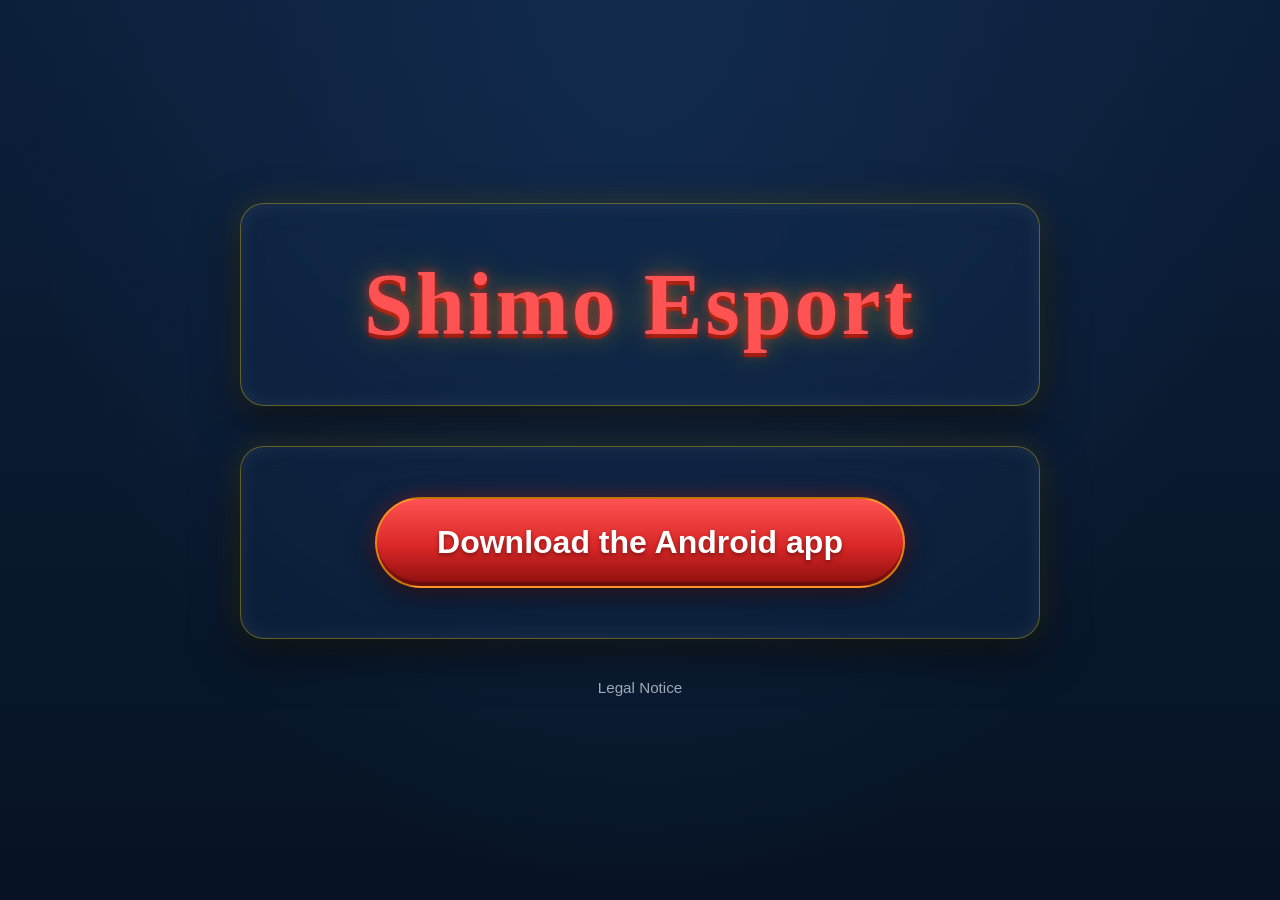
<file: index.html>
<!DOCTYPE html>
<html lang="en">
<head>
  <meta name="google-site-verification" content="6HDPon1TQrtdZHfcKfIZkmJjfaVbm33NnhMMMB9zKCY" />
  <link rel="stylesheet" href="style.css">

  <title>Shimo Esport</title>

  <meta name="description" content="Official site of Shimo Esport">
  <meta name="keywords" content="Shimo, App, download, celtmen, nerock, roidonut, vitaax, eu, na, shimocrew">
  <meta charset="UTF-8">
  <meta name="viewport" content="width=device-width, initial-scale=1.0, maximum-scale=1.0, user-scalable=no">
</head>

<body>

  <div class="glass">
    <h1>Shimo Esport</h1>
  </div>

  <div class="glass">
    <button id="btn">Download the Android app</button>
  </div>

  <footer>
    <a href="mentions-legales.html">Legal Notice</a>
  </footer>

  <script src="script.js"></script>

</body>
</html>
</file>
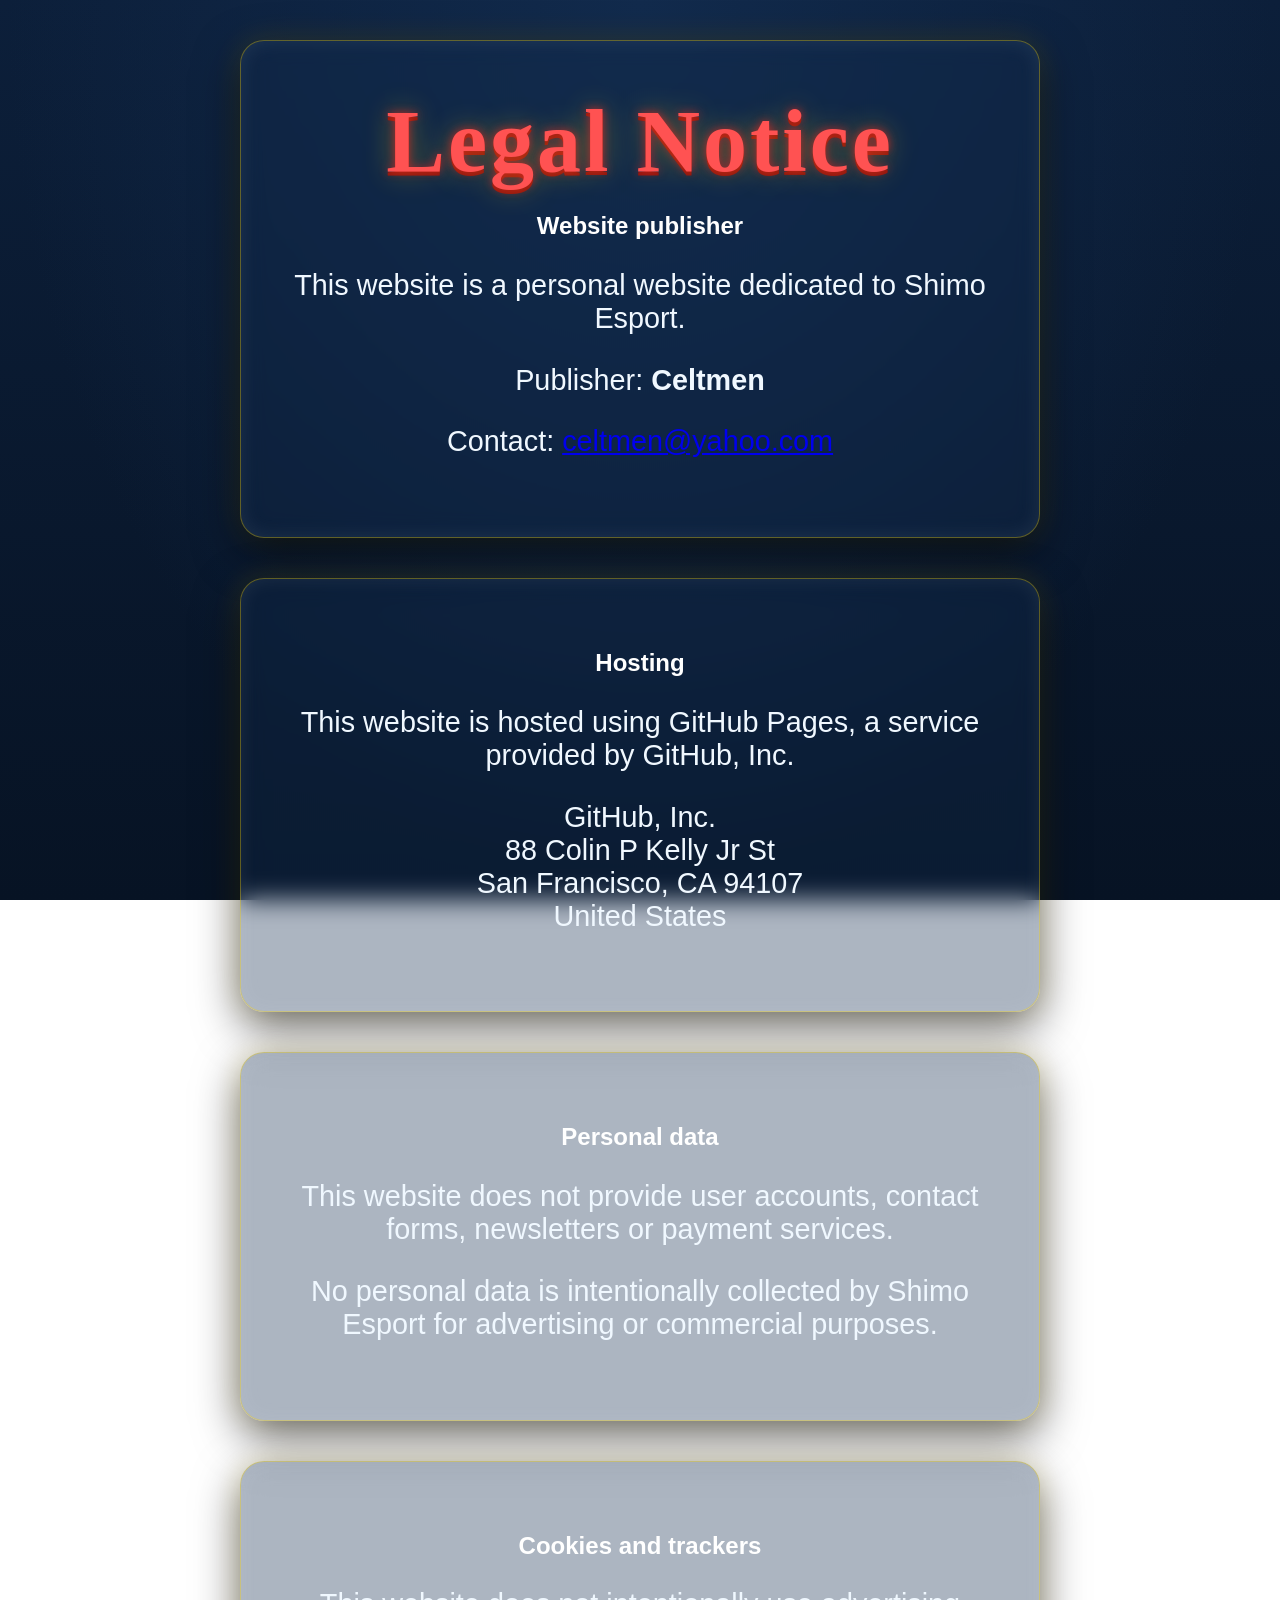
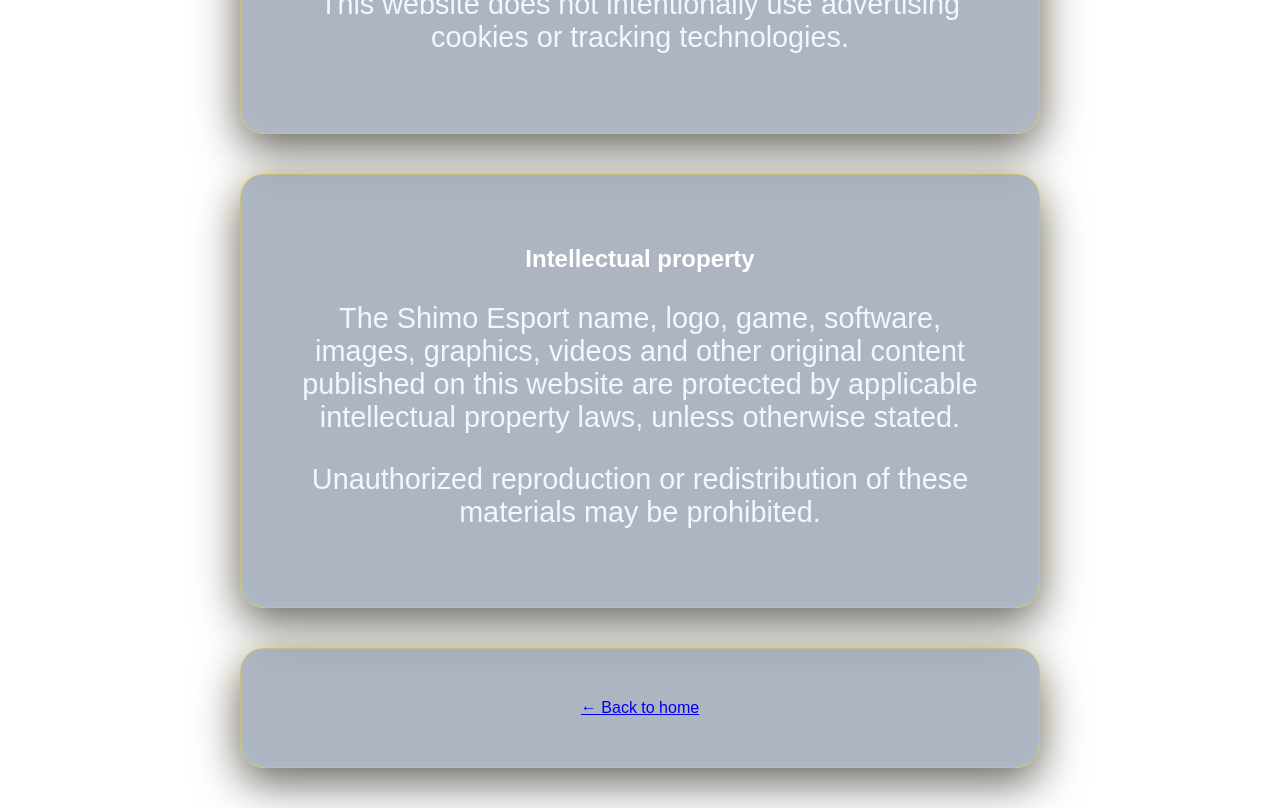
<file: mentions-legales.html>
<!DOCTYPE html>
<html lang="en">
<head>
  <meta charset="UTF-8">
  <meta name="viewport" content="width=device-width, initial-scale=1.0">

  <title>Legal Notice - Shimo Esport</title>

  <link rel="stylesheet" href="style.css">
</head>

<body>

  <div class="glass">
    <h1>Legal Notice</h1>

    <h2>Website publisher</h2>

    <p>
      This website is a personal website dedicated to Shimo Esport.
    </p>

    <p>
      Publisher: <strong>Celtmen</strong>
    </p>

    <p>
      Contact:
      <a href="mailto:celtmen@yahoo.com">
        celtmen@yahoo.com
      </a>
    </p>
  </div>


  <div class="glass">
    <h2>Hosting</h2>

    <p>
      This website is hosted using GitHub Pages,
      a service provided by GitHub, Inc.
    </p>

    <p>
      GitHub, Inc.<br>
      88 Colin P Kelly Jr St<br>
      San Francisco, CA 94107<br>
      United States
    </p>
  </div>


  <div class="glass">
    <h2>Personal data</h2>

    <p>
      This website does not provide user accounts,
      contact forms, newsletters or payment services.
    </p>

    <p>
      No personal data is intentionally collected
      by Shimo Esport for advertising or commercial purposes.
    </p>
  </div>


  <div class="glass">
    <h2>Cookies and trackers</h2>

    <p>
      This website does not intentionally use
      advertising cookies or tracking technologies.
    </p>
  </div>


  <div class="glass">
    <h2>Intellectual property</h2>

    <p>
      The Shimo Esport name, logo, game, software,
      images, graphics, videos and other original content
      published on this website are protected by applicable
      intellectual property laws, unless otherwise stated.
    </p>

    <p>
      Unauthorized reproduction or redistribution of these
      materials may be prohibited.
    </p>
  </div>


  <div class="glass">
    <a href="index.html">← Back to home</a>
  </div>

</body>
</html>
</file>
<file: style.css>
/* ===== Palette Noël ===== */
:root {
  --nuit-hiver: #071324;
  --ciel-polaire: #122b4d;
  --rouge-noel: #d92626;
  --rouge-clair: #ff5252;
  --rouge-fonce: #8a0e0e;
  --vert-sapin: #1b5e20;
  --or: #ffd700;
  --neige: #f0f8ff;
}

/* ===== Page ===== */
body {
  margin: 0;
  min-height: 100vh;
  padding: 40px 16px;
  box-sizing: border-box;
  display: flex;
  flex-direction: column;
  justify-content: center;
  align-items: center;
  gap: 40px;

  /* Ciel d'hiver : lueur bleu polaire en haut, nuit profonde en bas */
  background:
    radial-gradient(ellipse at 50% 0%, var(--ciel-polaire) 0%, transparent 70%),
    linear-gradient(180deg, #0c1f3a 0%, var(--nuit-hiver) 100%);
  background-attachment: fixed;
  color: white;
  font-family: 'Nunito', Arial, sans-serif;
}

/* ===== Cartes en verre "givré" ===== */
.glass {
  position: relative;
  z-index: 1; /* au-dessus du décor */
  width: 100%;
  max-width: 800px;
  padding: clamp(28px, 6vw, 50px);
  box-sizing: border-box;
  text-align: center;

  background: rgba(18, 43, 77, 0.35);
  backdrop-filter: blur(12px);
  -webkit-backdrop-filter: blur(12px);

  border-radius: 24px;
  border: 1px solid rgba(255, 215, 0, 0.35); /* bordure dorée */
  box-shadow:
    0 15px 45px rgba(0, 0, 0, 0.6),
    0 0 30px rgba(255, 215, 0, 0.15),       /* halo doré */
    inset 0 0 20px rgba(240, 248, 255, 0.08); /* reflet givré */
}

/* ===== Titre ===== */
h1 {
  margin: 0;
  /* Pense à importer une police festive comme 'Mountains of Christmas' dans ton HTML */
  font-family: 'Mountains of Christmas', cursive;
  font-weight: 700;
  font-size: clamp(2.8rem, 11vw, 5.5rem);
  letter-spacing: 3px;
  color: var(--rouge-clair);
  text-shadow:
    0 0 10px rgba(217, 38, 38, 0.8),
    0 0 30px rgba(255, 215, 0, 0.4),
    0 4px 0 var(--rouge-fonce);
  animation: glow 3s ease-in-out infinite alternate;
}

.subtitle {
  margin: 10px 0 0;
  font-size: clamp(1.1rem, 4vw, 1.6rem);
  font-weight: 800;
  letter-spacing: 3px;
  text-transform: uppercase;
  color: var(--or);
  text-shadow: 0 0 12px rgba(255, 215, 0, 0.6);
}

p {
  color: var(--neige);
  font-size: clamp(1.1rem, 4vw, 1.8rem);
}

/* ===== Boutons Père Noël ===== */
button {
  padding: clamp(18px, 4vw, 25px) clamp(28px, 7vw, 60px);
  max-width: 100%;
  font-family: inherit;
  font-size: clamp(1.2rem, 4.5vw, 2rem);
  font-weight: 800;
  color: #ffffff;
  text-shadow: 0 2px 4px rgba(0, 0, 0, 0.4);

  border: 2px solid rgba(255, 215, 0, 0.5);
  border-radius: 999px;
  background: linear-gradient(180deg, var(--rouge-clair) 0%, var(--rouge-noel) 55%, var(--rouge-fonce) 100%);
  box-shadow:
    0 8px 25px rgba(0, 0, 0, 0.5),
    0 0 20px rgba(217, 38, 38, 0.4),
    inset 0 -4px 0 rgba(0, 0, 0, 0.25);

  cursor: pointer;
  transition: transform 0.2s ease, box-shadow 0.2s ease;
}

button:hover {
  transform: scale(1.05) rotate(-1deg);
  box-shadow:
    0 12px 30px rgba(0, 0, 0, 0.6),
    0 0 40px rgba(255, 215, 0, 0.7), /* halo doré au survol */
    inset 0 -4px 0 rgba(0, 0, 0, 0.25);
  animation: jingle 0.5s ease;
}

button:active {
  transform: scale(0.97);
}

button:focus-visible {
  outline: 3px solid var(--or);
  outline-offset: 4px;
}

/* ===== Pied de page ===== */
footer {
  position: relative;
  z-index: 1;
}

footer a {
  color: rgba(240, 248, 255, 0.65);
  text-decoration: none;
  font-size: 0.95rem;
  transition: color 0.2s ease;
}

footer a:hover {
  color: var(--or);
  text-decoration: underline;
}

/* ===== Décor ===== */
.decor {
  position: fixed;
  inset: 0;
  z-index: 0;
  overflow: hidden;
  pointer-events: none;
}

/* Étoile polaire / Lune d'hiver */
.moon {
  position: absolute;
  top: 6%;
  right: 8%;
  width: clamp(70px, 14vw, 140px);
  aspect-ratio: 1;
  border-radius: 50%;
  background: radial-gradient(circle at 35% 35%, #ffffff 0%, var(--neige) 50%, #b8d8f8 100%);
  box-shadow: 0 0 60px 15px rgba(240, 248, 255, 0.4);
}

/* Remplace les chauves-souris par des flocons ou le traîneau (ex: ❄️ ou 🛷) */
.bat {
  position: absolute;
  left: 0;
  font-size: clamp(1.5rem, 4vw, 2.5rem);
  filter: drop-shadow(0 0 8px rgba(255, 255, 255, 0.8));
  animation: fly linear infinite;
}
.bat-1 { top: 12%; animation-duration: 14s; }
.bat-2 { top: 28%; animation-duration: 19s; animation-delay: -6s; font-size: clamp(1rem, 3vw, 1.8rem); }
.bat-3 { top: 70%; animation-duration: 23s; animation-delay: -12s; }

/* Remplace le fantôme par un bonhomme de neige ou ange (ex: ⛄ ou 🎅) */
.ghost {
  position: absolute;
  bottom: 18%;
  left: 6%;
  font-size: clamp(2rem, 6vw, 3.5rem);
  opacity: 0.9;
  filter: drop-shadow(0 0 12px rgba(255, 255, 255, 0.4));
  animation: float 5s ease-in-out infinite;
}

/* Remplace les citrouilles par des sapins ou cadeaux (ex: 🎄 ou 🎁) */
.pumpkin {
  position: absolute;
  bottom: 12px;
  font-size: clamp(2.5rem, 8vw, 4.5rem);
  filter: drop-shadow(0 0 15px rgba(255, 215, 0, 0.5));
}
.pumpkin-left  { left: 3%; }
.pumpkin-right { right: 3%; transform: scaleX(-1); }

/* Banc de neige / Aurore boréale au sol */
.fog {
  position: absolute;
  bottom: 0;
  left: -50%;
  width: 200%;
  height: 25vh;
  background:
    radial-gradient(ellipse at 25% 100%, rgba(240, 248, 255, 0.25), transparent 60%),
    radial-gradient(ellipse at 75% 100%, rgba(46, 204, 113, 0.12), transparent 60%);
  animation: drift 20s ease-in-out infinite alternate;
}

/* ===== Animations ===== */
@keyframes glow {
  from {
    text-shadow:
      0 0 10px rgba(217, 38, 38, 0.8),
      0 0 20px rgba(255, 215, 0, 0.3),
      0 4px 0 var(--rouge-fonce);
  }
  to {
    text-shadow:
      0 0 15px rgba(255, 82, 82, 1),
      0 0 35px rgba(255, 215, 0, 0.7),
      0 4px 0 var(--rouge-fonce);
  }
}

@keyframes jingle {
  0%   { transform: scale(1.05) rotate(0deg); }
  25%  { transform: scale(1.05) rotate(-3deg); }
  50%  { transform: scale(1.05) rotate(3deg); }
  75%  { transform: scale(1.05) rotate(-2deg); }
  100% { transform: scale(1.05) rotate(-1deg); }
}

@keyframes fly {
  0%   { transform: translate(-10vw, 0); }
  25%  { transform: translate(25vw, -30px); }
  50%  { transform: translate(55vw, 20px); }
  75%  { transform: translate(85vw, -20px); }
  100% { transform: translate(110vw, 0); }
}

@keyframes float {
  0%, 100% { transform: translateY(0); }
  50%      { transform: translateY(-12px); }
}

@keyframes drift {
  from { transform: translateX(0); }
  to   { transform: translateX(20%); }
}

/* Respecte les utilisateurs qui désactivent les animations */
@media (prefers-reduced-motion: reduce) {
  *, *::before, *::after {
    animation: none !important;
    transition: none !important;
  }
}
</file>
